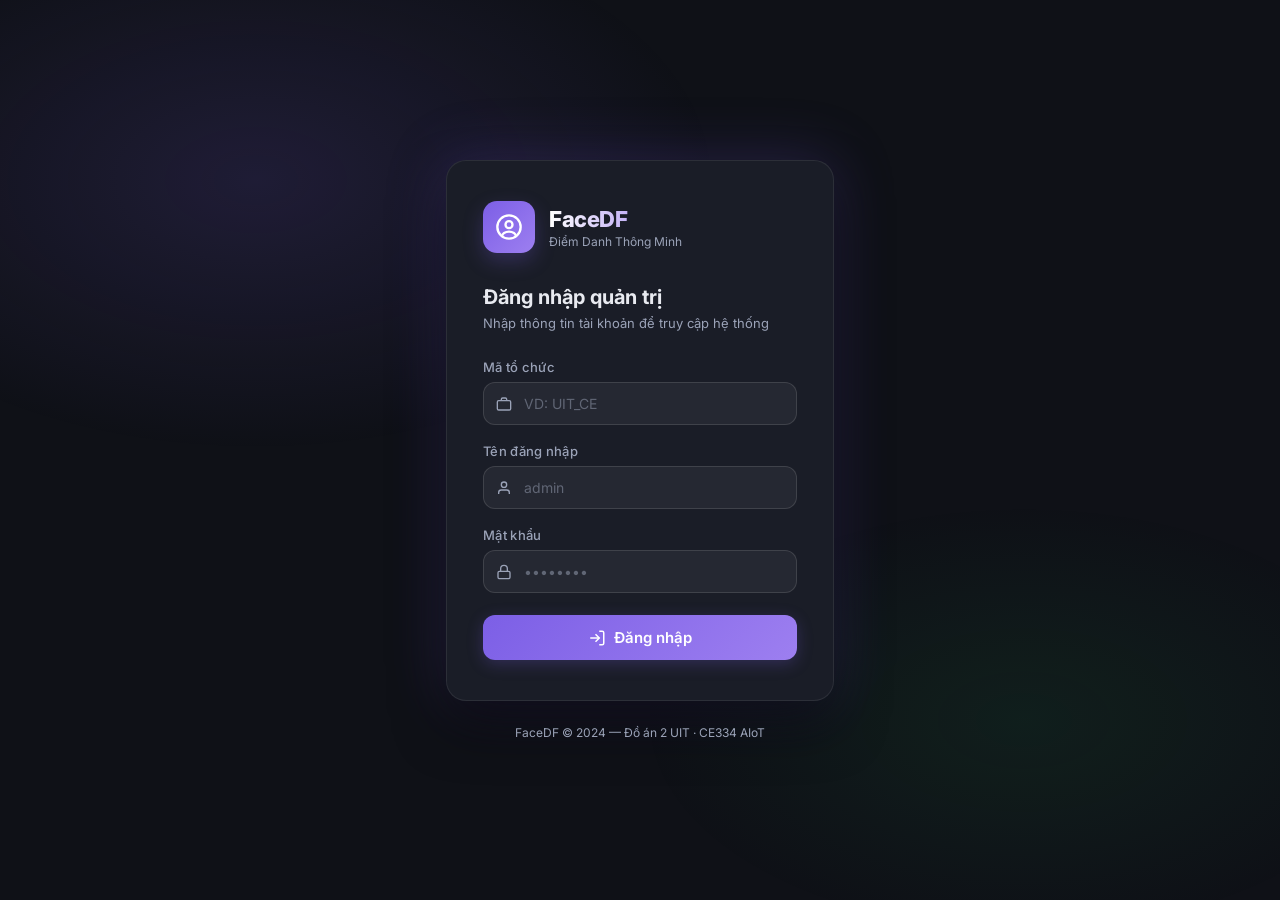
<file: Admin-website-main/frontend/index.html>
<!DOCTYPE html>
<html lang="vi">

<head>
  <meta charset="UTF-8" />
  <meta name="viewport" content="width=device-width, initial-scale=1.0" />
  <meta name="description"
    content="Hệ thống điểm danh khuôn mặt thông minh - Quản lý sinh viên và theo dõi điểm danh." />
  <title>FaceDF — Hệ Thống Điểm Danh</title>
  <link rel="preconnect" href="https://fonts.googleapis.com" />
  <link rel="preconnect" href="https://fonts.gstatic.com" crossorigin />
  <link href="https://fonts.googleapis.com/css2?family=Inter:wght@300;400;500;600;700;800&display=swap"
    rel="stylesheet" />
  <link rel="stylesheet" href="style.css" />
</head>

<body>

  <!-- ═══════════════ SIDEBAR ═══════════════ -->
  <aside class="sidebar" id="sidebar">
    <div class="sidebar-brand">
      <div class="brand-icon">
        <svg viewBox="0 0 24 24" fill="none" stroke="currentColor" stroke-width="2">
          <path d="M12 2C6.48 2 2 6.48 2 12s4.48 10 10 10 10-4.48 10-10S17.52 2 12 2z" />
          <circle cx="12" cy="10" r="3" />
          <path d="M6 20c0-2.2 2.7-4 6-4s6 1.8 6 4" />
        </svg>
      </div>
      <div class="brand-text">
        <span class="brand-name">FaceDF</span>
        <span class="brand-sub">Điểm Danh Thông Minh</span>
      </div>
      <button class="sidebar-collapse-btn" id="sidebarCollapseBtn" title="Thu gọn/Mở rộng Sidebar">
        <svg viewBox="0 0 24 24" fill="none" stroke="currentColor" stroke-width="2">
          <polyline points="15 18 9 12 15 6"></polyline>
        </svg>
      </button>
    </div>

    <nav class="sidebar-nav">
      <a href="#" class="nav-item active" data-tab="dashboard" id="nav-dashboard">
        <svg viewBox="0 0 24 24" fill="none" stroke="currentColor" stroke-width="2">
          <rect x="3" y="3" width="7" height="7" rx="1" />
          <rect x="14" y="3" width="7" height="7" rx="1" />
          <rect x="3" y="14" width="7" height="7" rx="1" />
          <rect x="14" y="14" width="7" height="7" rx="1" />
        </svg>
        <span>Dashboard</span>
      </a>
      <a href="#" class="nav-item" data-tab="students" id="nav-students">
        <svg viewBox="0 0 24 24" fill="none" stroke="currentColor" stroke-width="2">
          <path d="M17 21v-2a4 4 0 0 0-4-4H5a4 4 0 0 0-4 4v2" />
          <circle cx="9" cy="7" r="4" />
          <path d="M23 21v-2a4 4 0 0 0-3-3.87" />
          <path d="M16 3.13a4 4 0 0 1 0 7.75" />
        </svg>
        <span>Sinh viên</span>
      </a>
      <a href="#" class="nav-item" data-tab="attendance" id="nav-attendance">
        <svg viewBox="0 0 24 24" fill="none" stroke="currentColor" stroke-width="2">
          <path d="M9 11l3 3L22 4" />
          <path d="M21 12v7a2 2 0 0 1-2 2H5a2 2 0 0 1-2-2V5a2 2 0 0 1 2-2h11" />
        </svg>
        <span>Điểm danh</span>
      </a>
      <!-- Tab Báo cáo mới -->
      <a href="#" class="nav-item" data-tab="report" id="nav-report">
        <svg viewBox="0 0 24 24" fill="none" stroke="currentColor" stroke-width="2">
          <line x1="18" y1="20" x2="18" y2="10" />
          <line x1="12" y1="20" x2="12" y2="4" />
          <line x1="6" y1="20" x2="6" y2="14" />
          <rect x="2" y="2" width="20" height="20" rx="2" opacity="0.3" />
        </svg>
        <span>Báo cáo</span>
      </a>
    </nav>

    <div class="sidebar-footer">
      <div class="connection-status" id="connectionStatus">
        <span class="status-dot"></span>
        <span class="status-text">Đang kết nối...</span>
      </div>
    </div>
  </aside>

  <!-- ═══════════════ MAIN CONTENT ═══════════════ -->
  <main class="main-content">

    <!-- Top Header -->
    <header class="top-header">
      <div class="header-left">
        <button class="menu-toggle" id="menuToggle" aria-label="Toggle menu">
          <svg viewBox="0 0 24 24" fill="none" stroke="currentColor" stroke-width="2">
            <line x1="3" y1="6" x2="21" y2="6" />
            <line x1="3" y1="12" x2="21" y2="12" />
            <line x1="3" y1="18" x2="21" y2="18" />
          </svg>
        </button>
        <div class="page-title" id="pageTitle">Dashboard</div>
      </div>
      <div class="header-right">
        <div class="live-clock" id="liveClock"></div>

        <!-- Tên tổ chức từ localStorage -->
        <div class="tenant-badge" id="tenantBadge" style="
          font-size:12px; color:var(--text2); font-weight:500;
          padding:4px 10px; border:1px solid var(--border);
          border-radius:20px; white-space:nowrap; max-width:140px;
          overflow:hidden; text-overflow:ellipsis;">
        </div>

        <button class="theme-toggle" id="themeToggleBtn" title="Giao diện Sáng/Tối">
          <svg viewBox="0 0 24 24" fill="none" stroke="currentColor" stroke-width="2" id="themeIcon">
            <circle cx="12" cy="12" r="5"></circle>
            <line x1="12" y1="1" x2="12" y2="3"></line>
            <line x1="12" y1="21" x2="12" y2="23"></line>
            <line x1="4.22" y1="4.22" x2="5.64" y2="5.64"></line>
            <line x1="18.36" y1="18.36" x2="19.78" y2="19.78"></line>
            <line x1="1" y1="12" x2="3" y2="12"></line>
            <line x1="21" y1="12" x2="23" y2="12"></line>
            <line x1="4.22" y1="19.78" x2="5.64" y2="18.36"></line>
            <line x1="18.36" y1="5.64" x2="19.78" y2="4.22"></line>
          </svg>
        </button>
        <button class="refresh-btn" id="refreshBtn" title="Làm mới dữ liệu">
          <svg viewBox="0 0 24 24" fill="none" stroke="currentColor" stroke-width="2">
            <path d="M23 4v6h-6" />
            <path d="M20.49 15a9 9 0 1 1-2.12-9.36L23 10" />
          </svg>
        </button>

        <!-- Nút đăng xuất -->
        <button class="btn btn-outline btn-sm" id="logoutBtn" title="Đăng xuất" style="
          display:flex; align-items:center; gap:6px; padding:6px 12px;
          font-size:13px; color:var(--red,#ef4444);
          border-color:rgba(239,68,68,0.3);">
          <svg viewBox="0 0 24 24" fill="none" stroke="currentColor" stroke-width="2" width="15" height="15">
            <path d="M9 21H5a2 2 0 0 1-2-2V5a2 2 0 0 1 2-2h4" />
            <polyline points="16 17 21 12 16 7" />
            <line x1="21" y1="12" x2="9" y2="12" />
          </svg>
          Đăng xuất
        </button>
      </div>
    </header>

    <!-- ────── TAB: DASHBOARD ────── -->
    <section class="tab-content active" id="tab-dashboard">

      <div class="stats-grid">
        <div class="stat-card" id="stat-total">
          <div class="stat-icon purple">
            <svg viewBox="0 0 24 24" fill="none" stroke="currentColor" stroke-width="2">
              <path d="M17 21v-2a4 4 0 0 0-4-4H5a4 4 0 0 0-4 4v2" />
              <circle cx="9" cy="7" r="4" />
              <path d="M23 21v-2a4 4 0 0 0-3-3.87" />
              <path d="M16 3.13a4 4 0 0 1 0 7.75" />
            </svg>
          </div>
          <div class="stat-info">
            <div class="stat-value skeleton" id="stat-total-val">—</div>
            <div class="stat-label">Tổng sinh viên</div>
          </div>
        </div>

        <div class="stat-card" id="stat-present">
          <div class="stat-icon green">
            <svg viewBox="0 0 24 24" fill="none" stroke="currentColor" stroke-width="2">
              <path d="M22 11.08V12a10 10 0 1 1-5.93-9.14" />
              <polyline points="22 4 12 14.01 9 11.01" />
            </svg>
          </div>
          <div class="stat-info">
            <div class="stat-value skeleton" id="stat-present-val">—</div>
            <div class="stat-label">Có mặt hôm nay</div>
          </div>
        </div>

        <div class="stat-card" id="stat-absent">
          <div class="stat-icon red">
            <svg viewBox="0 0 24 24" fill="none" stroke="currentColor" stroke-width="2">
              <circle cx="12" cy="12" r="10" />
              <line x1="15" y1="9" x2="9" y2="15" />
              <line x1="9" y1="9" x2="15" y2="15" />
            </svg>
          </div>
          <div class="stat-info">
            <div class="stat-value skeleton" id="stat-absent-val">—</div>
            <div class="stat-label">Vắng mặt</div>
          </div>
        </div>

        <div class="stat-card" id="stat-rate">
          <div class="stat-icon blue">
            <svg viewBox="0 0 24 24" fill="none" stroke="currentColor" stroke-width="2">
              <line x1="18" y1="20" x2="18" y2="10" />
              <line x1="12" y1="20" x2="12" y2="4" />
              <line x1="6" y1="20" x2="6" y2="14" />
            </svg>
          </div>
          <div class="stat-info">
            <div class="stat-value skeleton" id="stat-rate-val">—</div>
            <div class="stat-label">Tỷ lệ điểm danh</div>
          </div>
        </div>
      </div>

      <!-- Progress bar -->
      <div class="card progress-card">
        <div class="card-header">
          <h3>Tỷ lệ có mặt hôm nay</h3>
          <span class="card-badge" id="dash-date"></span>
        </div>
        <div class="progress-track">
          <div class="progress-bar" id="attendanceBar" style="width:0%"></div>
        </div>
        <div class="progress-labels">
          <span id="progressLabel">0 / 0 sinh viên</span>
          <span id="progressPct">0%</span>
        </div>
      </div>

      <!-- Recent attendance -->
      <div class="card">
        <div class="card-header">
          <h3>Điểm danh gần nhất</h3>
          <span class="auto-refresh-badge">
            <span class="pulse-dot"></span> Tự động cập nhật
          </span>
        </div>
        <div class="table-wrap">
          <table class="data-table" id="recent-table">
            <thead>
              <tr>
                <th>#</th>
                <th>Họ tên</th>
                <th>MSSV</th>
                <th>Thời gian</th>
                <th>Thiết bị</th>
                <th>Độ tin cậy</th>
              </tr>
            </thead>
            <tbody id="recent-tbody">
              <tr>
                <td colspan="6" class="empty-row">Đang tải dữ liệu...</td>
              </tr>
            </tbody>
          </table>
        </div>
      </div>
    </section>

    <!-- ────── TAB: SINH VIÊN ────── -->
    <section class="tab-content" id="tab-students">

      <!-- Form đăng ký -->
      <div class="card enroll-card" id="enrollCard">
        <div class="card-header">
          <h3>Đăng ký sinh viên mới</h3>
          <button class="collapse-btn" id="toggleEnroll" aria-label="Thu gọn">
            <svg viewBox="0 0 24 24" fill="none" stroke="currentColor" stroke-width="2" width="16" height="16">
              <polyline points="18 15 12 9 6 15" />
            </svg>
          </button>
        </div>

        <div class="enroll-body" id="enrollBody">
          <form id="enrollForm" class="enroll-form" novalidate>
            <div class="form-row">
              <div class="form-group">
                <label for="inputFullName">Họ và tên <span class="required">*</span></label>
                <input type="text" id="inputFullName" name="full_name" placeholder="VD: Nguyễn Văn An" required />
              </div>
              <div class="form-group">
                <label for="inputStudentId">Mã số sinh viên <span class="required">*</span></label>
                <input type="text" id="inputStudentId" name="student_id" placeholder="VD: SV2024001" required />
              </div>
            </div>

            <div class="form-group">
              <label>Phương thức lấy ảnh <span class="required">*</span></label>
              <div class="enroll-tabs">
                <button type="button" class="tab-btn active" data-mode="upload" id="btnModeUpload">
                  <svg viewBox="0 0 24 24" fill="none" stroke="currentColor" stroke-width="2" width="16" height="16">
                    <path d="M21 15v4a2 2 0 0 1-2 2H5a2 2 0 0 1-2-2v-4" />
                    <polyline points="17 8 12 3 7 8" />
                    <line x1="12" y1="3" x2="12" y2="15" />
                  </svg>
                  Tải ảnh lên
                </button>
                <button type="button" class="tab-btn" data-mode="camera" id="btnModeCamera">
                  <svg viewBox="0 0 24 24" fill="none" stroke="currentColor" stroke-width="2" width="16" height="16">
                    <path d="M23 19a2 2 0 0 1-2 2H3a2 2 0 0 1-2-2V8a2 2 0 0 1 2-2h4l2-3h6l2 3h4a2 2 0 0 1 2 2z" />
                    <circle cx="12" cy="13" r="4" />
                  </svg>
                  Chụp từ Camera Pi
                </button>
              </div>
            </div>

            <!-- UI cho Mode: Upload -->
            <div id="sectionUpload" class="enroll-section active">
              <label>Ảnh khuôn mặt <span class="hint">(chọn 3-5 ảnh rõ nét)</span></label>
              <div class="upload-zone" id="uploadZone">
                <input type="file" id="inputImages" name="images" accept="image/*" multiple class="file-input" />
                <div class="upload-placeholder" id="uploadPlaceholder">
                  <svg viewBox="0 0 24 24" fill="none" stroke="currentColor" stroke-width="1.5" width="40" height="40">
                    <path d="M21 15v4a2 2 0 0 1-2 2H5a2 2 0 0 1-2-2v-4" />
                    <polyline points="17 8 12 3 7 8" />
                    <line x1="12" y1="3" x2="12" y2="15" />
                  </svg>
                  <p>Kéo thả ảnh vào đây hoặc <strong>chọn file</strong></p>
                  <p class="hint">Tối thiểu 3, tối đa 5 ảnh • JPG, PNG, WEBP</p>
                </div>
                <div class="image-previews" id="imagePreviews"></div>
              </div>
            </div>

            <div id="sectionCamera" class="enroll-section">
              <div class="form-group pi-ip-group">
                <label for="inputPiIp">Địa chỉ IP Raspberry Pi <span class="required">*</span></label>
                <div class="input-with-action">
                  <input type="text" id="inputPiIp" placeholder="VD: 192.168.1.10" />
                  <button type="button" class="btn btn-sm btn-outline" id="btnApplyIp">Kết nối</button>
                </div>
                <p class="hint">Nhập IP của Pi để xem luồng camera (mặc định port 8080).</p>
              </div>

              <div class="camera-container">
                <div class="camera-view">
                  <img id="piStream" src="" alt="Vui lòng cấu hình IP Pi"
                    onerror="this.src='data:image/svg+xml,<svg xmlns=\'http://www.w3.org/2000/svg\' width=\'100\' height=\'100\'><rect width=\'100\' height=\'100\' fill=\'%23333\'/><text x=\'50%2\' y=\'50%2\' dominant-baseline=\'middle\' text-anchor=\'middle\' fill=\'white\'>Chưa có tín hiệu</text></svg>'" />
                  <div class="camera-overlay">
                    <div class="face-guide"></div>
                  </div>
                  <button type="button" class="btn-capture" id="btnCapture" title="Chụp ảnh">
                    <div class="shutter-icon"></div>
                  </button>
                  <button type="button" class="btn-reload-stream" id="btnReloadStream" title="Tải lại luồng">
                    <svg viewBox="0 0 24 24" fill="none" stroke="currentColor" stroke-width="2" width="16" height="16">
                      <path d="M23 4v6h-6" />
                      <path d="M20.49 15a9 9 0 1 1-2.12-9.36L23 10" />
                    </svg>
                  </button>
                </div>
                <div class="camera-status">
                  <span id="captureCountLabel">Đã chụp: 0/5</span>
                  <div class="capture-progress">
                    <div class="progress-fill" id="captureProgressFill" style="width: 0%"></div>
                  </div>
                </div>
                <div class="captured-list" id="capturedList">
                  <!-- Các ảnh đã chụp sẽ hiện ở đây -->
                </div>
              </div>
            </div>

            <div class="form-actions">
              <button type="button" class="btn btn-ghost" id="resetEnrollBtn">Xóa trắng</button>
              <button type="submit" class="btn btn-primary" id="enrollSubmitBtn">
                <svg viewBox="0 0 24 24" fill="none" stroke="currentColor" stroke-width="2" width="16" height="16">
                  <path d="M16 21v-2a4 4 0 0 0-4-4H6a4 4 0 0 0-4 4v2" />
                  <circle cx="9" cy="7" r="4" />
                  <line x1="19" y1="8" x2="19" y2="14" />
                  <line x1="22" y1="11" x2="16" y2="11" />
                </svg>
                Đăng ký sinh viên
              </button>
            </div>
          </form>
        </div>
      </div>

      <!-- Danh sách sinh viên -->
      <div class="card">
        <div class="card-header">
          <h3>Danh sách sinh viên <span class="badge" id="studentCount">0</span></h3>
          <div class="search-wrap">
            <svg viewBox="0 0 24 24" fill="none" stroke="currentColor" stroke-width="2" width="16" height="16">
              <circle cx="11" cy="11" r="8" />
              <line x1="21" y1="21" x2="16.65" y2="16.65" />
            </svg>
            <input type="search" id="studentSearch" placeholder="Tìm kiếm tên, MSSV..." />
          </div>
        </div>
        <div class="table-wrap">
          <table class="data-table" id="students-table">
            <thead>
              <tr>
                <th>#</th>
                <th>MSSV</th>
                <th>Họ và tên</th>
                <th>Ngày đăng ký</th>
                <th>Thao tác</th>
              </tr>
            </thead>
            <tbody id="students-tbody">
              <tr>
                <td colspan="5" class="empty-row">Đang tải...</td>
              </tr>
            </tbody>
          </table>
        </div>
      </div>
    </section>

    <!-- ────── TAB: ĐIỂM DANH ────── -->
    <section class="tab-content" id="tab-attendance">

      <div class="card">
        <div class="card-header filter-header">
          <h3>Danh sách điểm danh</h3>
          <div class="filter-controls">
            <div class="date-picker-wrap">
              <svg viewBox="0 0 24 24" fill="none" stroke="currentColor" stroke-width="2" width="16" height="16">
                <rect x="3" y="4" width="18" height="18" rx="2" ry="2" />
                <line x1="16" y1="2" x2="16" y2="6" />
                <line x1="8" y1="2" x2="8" y2="6" />
                <line x1="3" y1="10" x2="21" y2="10" />
              </svg>
              <input type="date" id="attendanceDate" />
            </div>
            <button class="btn btn-outline btn-sm" id="todayBtn">Hôm nay</button>
            <button class="btn btn-outline btn-sm" id="exportCsvBtn">
              <svg viewBox="0 0 24 24" fill="none" stroke="currentColor" stroke-width="2" width="14" height="14">
                <path d="M21 15v4a2 2 0 0 1-2 2H5a2 2 0 0 1-2-2v-4" />
                <polyline points="7 10 12 15 17 10" />
                <line x1="12" y1="15" x2="12" y2="3" />
              </svg>
              Xuất CSV
            </button>
            <!-- Nút Xuất Excel mới -->
            <button class="btn btn-outline btn-sm" id="exportExcelBtn" style="color:var(--green,#22c55e);border-color:rgba(34,197,94,0.35)">
              <svg viewBox="0 0 24 24" fill="none" stroke="currentColor" stroke-width="2" width="14" height="14">
                <path d="M14 2H6a2 2 0 0 0-2 2v16a2 2 0 0 0 2 2h12a2 2 0 0 0 2-2V8z" />
                <polyline points="14 2 14 8 20 8" />
                <line x1="8" y1="13" x2="16" y2="13" />
                <line x1="8" y1="17" x2="16" y2="17" />
              </svg>
              Xuất Excel
            </button>
          </div>
        </div>

        <div class="attendance-summary" id="attendanceSummary"></div>

        <div class="table-wrap">
          <table class="data-table" id="attendance-table">
            <thead>
              <tr>
                <th>#</th>
                <th>MSSV</th>
                <th>Họ và tên</th>
                <th>Thời gian điểm danh</th>
                <th>Loại</th>
                <th>Thiết bị</th>
                <th>Độ tin cậy</th>
                <th>Trạng thái</th>
              </tr>
            </thead>
            <tbody id="attendance-tbody">
              <tr>
                <td colspan="8" class="empty-row">Chọn ngày để xem điểm danh</td>
              </tr>
            </tbody>
          </table>
        </div>
      </div>
    </section>

    <!-- ────── TAB: BÁO CÁO (mới) ────── -->
    <section class="tab-content" id="tab-report">

      <!-- Cấu hình Ca làm việc (Ra / Vào) -->
      <div class="card" style="margin-bottom:16px">
        <div class="card-header">
          <h3>⏱️ Cấu hình Ca làm việc (Giờ Vào / Ra)</h3>
          <span class="card-badge" id="shiftTenantBadge">Đang tải ca...</span>
        </div>
        <div class="card-body" style="padding:16px 20px;">
          <form id="shiftConfigForm" style="display:flex; flex-wrap:wrap; gap:20px; align-items:flex-end;">
            <div class="form-group" style="margin:0; min-width:160px;">
              <label for="shiftStartInput" style="display:block; margin-bottom:6px; font-weight:600; font-size:13px;">Giờ bắt đầu ca (Vào) <span class="required">*</span></label>
              <input type="time" id="shiftStartInput" required style="padding:8px 12px; border-radius:8px; border:1px solid var(--border); background:var(--input-bg, #1a1d27); color:var(--text); font-size:14px; width:100%;" />
            </div>
            <div class="form-group" style="margin:0; min-width:160px;">
              <label for="shiftEndInput" style="display:block; margin-bottom:6px; font-weight:600; font-size:13px;">Giờ kết thúc ca (Ra) <span class="required">*</span></label>
              <input type="time" id="shiftEndInput" required style="padding:8px 12px; border-radius:8px; border:1px solid var(--border); background:var(--input-bg, #1a1d27); color:var(--text); font-size:14px; width:100%;" />
            </div>
            <button type="submit" class="btn btn-primary" id="saveShiftBtn" style="height:38px;">
              <svg viewBox="0 0 24 24" fill="none" stroke="currentColor" stroke-width="2" width="16" height="16">
                <path d="M19 21H5a2 2 0 0 1-2-2V5a2 2 0 0 1 2-2h11l5 5v11a2 2 0 0 1-2 2z"></path>
                <polyline points="17 21 17 13 7 13 7 21"></polyline>
                <polyline points="7 3 7 8 15 8"></polyline>
              </svg>
              Lưu cấu hình ca
            </button>
            <span id="shiftStatusMsg" style="font-size:13px; color:var(--text2); align-self:center;"></span>
          </form>
        </div>
      </div>

      <!-- Bộ lọc ngày báo cáo -->
      <div class="card" style="margin-bottom:16px">
        <div class="card-header filter-header">
          <h3>Báo cáo điểm danh</h3>
          <div class="filter-controls">
            <div class="date-picker-wrap">
              <svg viewBox="0 0 24 24" fill="none" stroke="currentColor" stroke-width="2" width="16" height="16">
                <rect x="3" y="4" width="18" height="18" rx="2" ry="2" />
                <line x1="16" y1="2" x2="16" y2="6" />
                <line x1="8" y1="2" x2="8" y2="6" />
                <line x1="3" y1="10" x2="21" y2="10" />
              </svg>
              <input type="date" id="reportDate" />
            </div>
            <button class="btn btn-outline btn-sm" id="reportTodayBtn">Hôm nay</button>
            <button class="btn btn-primary btn-sm" id="loadReportBtn">
              <svg viewBox="0 0 24 24" fill="none" stroke="currentColor" stroke-width="2" width="14" height="14">
                <circle cx="11" cy="11" r="8"/>
                <line x1="21" y1="21" x2="16.65" y2="16.65"/>
              </svg>
              Xem báo cáo
            </button>
          </div>
        </div>
      </div>

      <!-- Summary cards báo cáo -->
      <div class="stats-grid" id="reportSummaryGrid" style="margin-bottom:16px">
        <div class="stat-card">
          <div class="stat-icon blue">
            <svg viewBox="0 0 24 24" fill="none" stroke="currentColor" stroke-width="2">
              <path d="M17 21v-2a4 4 0 0 0-4-4H5a4 4 0 0 0-4 4v2"/><circle cx="9" cy="7" r="4"/>
            </svg>
          </div>
          <div class="stat-info">
            <div class="stat-value" id="rpt-total-checkin">—</div>
            <div class="stat-label">Tổng vào</div>
          </div>
        </div>
        <div class="stat-card">
          <div class="stat-icon green">
            <svg viewBox="0 0 24 24" fill="none" stroke="currentColor" stroke-width="2">
              <path d="M22 11.08V12a10 10 0 1 1-5.93-9.14"/><polyline points="22 4 12 14.01 9 11.01"/>
            </svg>
          </div>
          <div class="stat-info">
            <div class="stat-value" id="rpt-on-time">—</div>
            <div class="stat-label">Đúng giờ</div>
          </div>
        </div>
        <div class="stat-card">
          <div class="stat-icon orange" style="background:rgba(234,88,12,0.15)">
            <svg viewBox="0 0 24 24" fill="none" stroke="#f97316" stroke-width="2">
              <circle cx="12" cy="12" r="10"/><polyline points="12 6 12 12 16 14"/>
            </svg>
          </div>
          <div class="stat-info">
            <div class="stat-value" id="rpt-late">—</div>
            <div class="stat-label">Đi muộn</div>
          </div>
        </div>
        <div class="stat-card">
          <div class="stat-icon red">
            <svg viewBox="0 0 24 24" fill="none" stroke="currentColor" stroke-width="2">
              <path d="M9 21H5a2 2 0 0 1-2-2V5a2 2 0 0 1 2-2h4"/>
              <polyline points="16 17 21 12 16 7"/><line x1="21" y1="12" x2="9" y2="12"/>
            </svg>
          </div>
          <div class="stat-info">
            <div class="stat-value" id="rpt-early-leave">—</div>
            <div class="stat-label">Về sớm</div>
          </div>
        </div>
      </div>

      <!-- Bảng chi tiết báo cáo -->
      <div class="card">
        <div class="card-header">
          <h3>Chi tiết check-in / check-out</h3>
          <span class="card-badge" id="reportDateBadge"></span>
        </div>
        <div class="table-wrap">
          <table class="data-table" id="report-table">
            <thead>
              <tr>
                <th>#</th>
                <th>MSSV</th>
                <th>Họ và tên</th>
                <th>Loại</th>
                <th>Thời gian</th>
                <th>Trạng thái</th>
                <th>Thiết bị</th>
              </tr>
            </thead>
            <tbody id="report-tbody">
              <tr>
                <td colspan="7" class="empty-row">Chọn ngày và nhấn "Xem báo cáo"</td>
              </tr>
            </tbody>
          </table>
        </div>
      </div>
    </section>

  </main>

  <!-- ═══════════════ MODAL XÓA ═══════════════ -->
  <div class="modal-overlay" id="deleteModal" role="dialog" aria-modal="true" aria-labelledby="deleteModalTitle">
    <div class="modal">
      <div class="modal-icon danger">
        <svg viewBox="0 0 24 24" fill="none" stroke="currentColor" stroke-width="2" width="32" height="32">
          <polyline points="3 6 5 6 21 6" />
          <path d="M19 6l-1 14a2 2 0 0 1-2 2H8a2 2 0 0 1-2-2L5 6" />
          <path d="M10 11v6" />
          <path d="M14 11v6" />
          <path d="M9 6V4a1 1 0 0 1 1-1h4a1 1 0 0 1 1 1v2" />
        </svg>
      </div>
      <h3 id="deleteModalTitle">Xác nhận xóa sinh viên</h3>
      <p id="deleteModalMsg">Bạn có chắc muốn xóa sinh viên này? Toàn bộ dữ liệu điểm danh sẽ bị xóa vĩnh viễn.</p>
      <div class="modal-actions">
        <button class="btn btn-ghost" id="cancelDeleteBtn">Hủy bỏ</button>
        <button class="btn btn-danger" id="confirmDeleteBtn">Xóa ngay</button>
      </div>
    </div>
  </div>

  <!-- ═══════════════ TOAST ═══════════════ -->
  <div class="toast-container" id="toastContainer" aria-live="polite"></div>

  <!-- ═══════════════ LOADING OVERLAY ═══════════════ -->
  <div class="loading-overlay" id="loadingOverlay">
    <div class="loading-spinner"></div>
  </div>

  <script src="app.js"></script>
</body>

</html>
</file>
<file: Admin-website-main/frontend/style.css>
/* ═══════════════════════════════════════════════════════════════
   FaceDF — Attendance System Stylesheet
   Dark theme + glassmorphism + gradient purple/blue
═══════════════════════════════════════════════════════════════ */

/* ─── Design Tokens ─────────────────────────────────────────── */
:root {
  --bg-deep:       #0b0c1a;
  --bg-card:       rgba(255,255,255,0.04);
  --bg-card-hover: rgba(255,255,255,0.07);
  --bg-sidebar:    rgba(15,16,35,0.95);
  --border:        rgba(255,255,255,0.08);
  --border-active: rgba(139,92,246,0.5);

  --purple:   #8b5cf6;
  --purple-l: #a78bfa;
  --blue:     #38bdf8;
  --green:    #34d399;
  --red:      #f87171;
  --yellow:   #fbbf24;

  --grad-main:   linear-gradient(135deg, #6d28d9 0%, #1d4ed8 100%);
  --grad-purple: linear-gradient(135deg, #7c3aed, #5b21b6);
  --grad-green:  linear-gradient(135deg, #059669, #065f46);
  --grad-red:    linear-gradient(135deg, #dc2626, #991b1b);
  --grad-blue:   linear-gradient(135deg, #0284c7, #075985);

  --text-primary:   #f1f5f9;
  --text-secondary: #94a3b8;
  --text-muted:     #475569;

  --radius-sm: 8px;
  --radius-md: 12px;
  --radius-lg: 16px;
  --radius-xl: 24px;

  --shadow-card: 0 4px 24px rgba(0,0,0,0.3);
  --shadow-glow: 0 0 24px rgba(139,92,246,0.2);

  --sidebar-w: 260px;
  --header-h:  64px;
  --transition: 0.25s cubic-bezier(0.4,0,0.2,1);
}

:root[data-theme="light"] {
  --bg-deep:       #f8fafc;
  --bg-card:       #ffffff;
  --bg-card-hover: #f1f5f9;
  --bg-sidebar:    rgba(255,255,255,0.95);
  --border:        #e2e8f0;
  --border-active: #8b5cf6;

  --purple:   #8b5cf6;
  --purple-l: #7c3aed;
  --blue:     #0284c7;
  --green:    #059669;
  --red:      #dc2626;
  --yellow:   #d97706;

  --text-primary:   #0f172a;
  --text-secondary: #475569;
  --text-muted:     #94a3b8;

  --shadow-card: 0 4px 12px rgba(0,0,0,0.05);
  --shadow-glow: 0 0 24px rgba(139,92,246,0.4);
}

/* ─── Reset ─────────────────────────────────────────────────── */
*, *::before, *::after { box-sizing: border-box; margin: 0; padding: 0; }
html { scroll-behavior: smooth; }

body {
  font-family: 'Inter', -apple-system, BlinkMacSystemFont, sans-serif;
  background: var(--bg-deep);
  color: var(--text-primary);
  min-height: 100vh;
  display: flex;
  overflow-x: hidden;
  background-image:
    radial-gradient(ellipse 80% 50% at 50% -20%, rgba(120,40,220,0.15), transparent),
    radial-gradient(ellipse 60% 40% at 80% 80%, rgba(56,189,248,0.08), transparent);
}

/* ─── Sidebar ────────────────────────────────────────────────── */
.sidebar {
  width: var(--sidebar-w);
  min-height: 100vh;
  background: var(--bg-sidebar);
  backdrop-filter: blur(20px);
  border-right: 1px solid var(--border);
  display: flex;
  flex-direction: column;
  position: fixed;
  top: 0; left: 0;
  z-index: 100;
  transition: transform var(--transition);
}

.sidebar-brand {
  display: flex;
  align-items: center;
  gap: 12px;
  padding: 24px 20px;
  border-bottom: 1px solid var(--border);
}

.brand-icon {
  width: 42px; height: 42px;
  background: var(--grad-main);
  border-radius: var(--radius-md);
  display: flex; align-items: center; justify-content: center;
  flex-shrink: 0;
  box-shadow: var(--shadow-glow);
}
.brand-icon svg { width: 22px; height: 22px; color: #fff; }

.brand-name {
  display: block;
  font-size: 18px;
  font-weight: 800;
  background: var(--grad-main);
  -webkit-background-clip: text;
  -webkit-text-fill-color: transparent;
  background-clip: text;
  letter-spacing: -0.5px;
}
.brand-sub {
  display: block;
  font-size: 11px;
  color: var(--text-muted);
  margin-top: 1px;
}

.sidebar-collapse-btn {
  background: none;
  border: none;
  color: var(--text-secondary);
  cursor: pointer;
  padding: 6px;
  border-radius: var(--radius-sm);
  display: flex;
  align-items: center;
  justify-content: center;
  transition: all var(--transition);
  margin-left: auto;
}
.sidebar-collapse-btn:hover { background: var(--bg-card-hover); color: var(--text-primary); }
.sidebar-collapse-btn svg { width: 18px; height: 18px; }

/* Collapsed state */
.sidebar.collapsed { width: 80px; }
.sidebar.collapsed .brand-text, 
.sidebar.collapsed .nav-item span,
.sidebar.collapsed .connection-status .status-text { display: none; }
.sidebar.collapsed .sidebar-brand { padding: 24px 10px; flex-direction: column; justify-content: center; }
.sidebar.collapsed .sidebar-collapse-btn { margin-left: 0; margin-top: 12px; }
.sidebar.collapsed .sidebar-collapse-btn svg { transform: rotate(180deg); }
.sidebar.collapsed .nav-item { justify-content: center; padding: 11px 0; }
.sidebar.collapsed .connection-status { justify-content: center; }

.sidebar-nav {
  flex: 1;
  padding: 16px 12px;
  display: flex;
  flex-direction: column;
  gap: 4px;
}

.nav-item {
  display: flex;
  align-items: center;
  gap: 12px;
  padding: 11px 14px;
  border-radius: var(--radius-md);
  color: var(--text-secondary);
  text-decoration: none;
  font-size: 14px;
  font-weight: 500;
  transition: all var(--transition);
  position: relative;
}
.nav-item svg { width: 18px; height: 18px; flex-shrink: 0; }

.nav-item:hover {
  background: var(--bg-card-hover);
  color: var(--text-primary);
}
.nav-item.active {
  background: rgba(139,92,246,0.12);
  color: var(--purple-l);
  border: 1px solid rgba(139,92,246,0.2);
}
.nav-item.active::before {
  content: '';
  position: absolute;
  left: 0; top: 50%;
  transform: translateY(-50%);
  width: 3px; height: 60%;
  background: var(--purple);
  border-radius: 0 4px 4px 0;
}

.sidebar-footer {
  padding: 16px 20px;
  border-top: 1px solid var(--border);
}

.connection-status {
  display: flex;
  align-items: center;
  gap: 8px;
  font-size: 12px;
  color: var(--text-muted);
}
.status-dot {
  width: 8px; height: 8px;
  border-radius: 50%;
  background: var(--text-muted);
  flex-shrink: 0;
  transition: background var(--transition);
}
.status-dot.online { background: var(--green); box-shadow: 0 0 8px var(--green); }
.status-dot.offline { background: var(--red); }

/* ─── Main Content ───────────────────────────────────────────── */
.main-content {
  flex: 1;
  margin-left: var(--sidebar-w);
  display: flex;
  flex-direction: column;
  min-height: 100vh;
  transition: margin-left var(--transition);
}

.sidebar.collapsed ~ .main-content {
  margin-left: 80px;
}

/* ─── Top Header ─────────────────────────────────────────────── */
.top-header {
  height: var(--header-h);
  display: flex;
  align-items: center;
  justify-content: space-between;
  padding: 0 28px;
  background: var(--bg-sidebar);
  backdrop-filter: blur(12px);
  border-bottom: 1px solid var(--border);
  position: sticky;
  top: 0;
  z-index: 50;
}

.header-left { display: flex; align-items: center; gap: 16px; }

.menu-toggle {
  display: none;
  background: none;
  border: none;
  color: var(--text-secondary);
  cursor: pointer;
  padding: 6px;
  border-radius: var(--radius-sm);
  transition: color var(--transition);
}
.menu-toggle:hover { color: var(--text-primary); }
.menu-toggle svg { width: 20px; height: 20px; display: block; }

.page-title {
  font-size: 18px;
  font-weight: 700;
  color: var(--text-primary);
}

.header-right { display: flex; align-items: center; gap: 16px; }

.live-clock {
  font-size: 13px;
  color: var(--text-primary);
  font-variant-numeric: tabular-nums;
  font-weight: 600;
}

.theme-toggle {
  width: 36px; height: 36px;
  background: var(--bg-card);
  border: 1px solid var(--border);
  border-radius: var(--radius-md);
  color: var(--text-secondary);
  cursor: pointer;
  display: flex; align-items: center; justify-content: center;
  transition: all var(--transition);
}
.theme-toggle:hover { background: var(--bg-card-hover); color: var(--yellow); border-color: var(--border-active); }
.theme-toggle svg { width: 16px; height: 16px; }

.refresh-btn {
  width: 36px; height: 36px;
  background: var(--bg-card);
  border: 1px solid var(--border);
  border-radius: var(--radius-md);
  color: var(--text-secondary);
  cursor: pointer;
  display: flex; align-items: center; justify-content: center;
  transition: all var(--transition);
}
.refresh-btn:hover { background: var(--bg-card-hover); color: var(--purple-l); border-color: var(--border-active); }
.refresh-btn svg { width: 16px; height: 16px; }
.refresh-btn.spinning svg { animation: spin 0.8s linear infinite; }

@keyframes spin { to { transform: rotate(360deg); } }

/* ─── Tab Content ────────────────────────────────────────────── */
.tab-content {
  display: none;
  flex-direction: column;
  gap: 20px;
  padding: 28px;
  flex: 1;
}
.tab-content.active { display: flex; }

/* ─── Cards ──────────────────────────────────────────────────── */
.card {
  background: var(--bg-card);
  border: 1px solid var(--border);
  border-radius: var(--radius-lg);
  backdrop-filter: blur(10px);
  box-shadow: var(--shadow-card);
  overflow: hidden;
}

.card-header {
  display: flex;
  align-items: center;
  justify-content: space-between;
  padding: 18px 22px;
  border-bottom: 1px solid var(--border);
  flex-wrap: wrap;
  gap: 12px;
}
.card-header h3 {
  font-size: 15px;
  font-weight: 600;
  color: var(--text-primary);
}
.card-badge {
  font-size: 12px;
  color: var(--text-secondary);
  background: rgba(255,255,255,0.05);
  padding: 3px 10px;
  border-radius: 20px;
  border: 1px solid var(--border);
}

.auto-refresh-badge {
  display: flex;
  align-items: center;
  gap: 6px;
  font-size: 12px;
  color: var(--green);
}
.pulse-dot {
  width: 7px; height: 7px;
  border-radius: 50%;
  background: var(--green);
  animation: pulse 2s ease-in-out infinite;
}
@keyframes pulse {
  0%, 100% { opacity: 1; transform: scale(1); }
  50% { opacity: 0.5; transform: scale(0.7); }
}

/* ─── Stats Grid ─────────────────────────────────────────────── */
.stats-grid {
  display: grid;
  grid-template-columns: repeat(4, 1fr);
  gap: 16px;
}

.stat-card {
  background: var(--bg-card);
  border: 1px solid var(--border);
  border-radius: var(--radius-lg);
  padding: 20px;
  display: flex;
  align-items: center;
  gap: 16px;
  box-shadow: var(--shadow-card);
  backdrop-filter: blur(10px);
  transition: transform var(--transition), box-shadow var(--transition);
}
.stat-card:hover {
  transform: translateY(-2px);
  box-shadow: 0 8px 32px rgba(0,0,0,0.4);
}

.stat-icon {
  width: 52px; height: 52px;
  border-radius: var(--radius-md);
  display: flex; align-items: center; justify-content: center;
  flex-shrink: 0;
}
.stat-icon svg { width: 24px; height: 24px; }
.stat-icon.purple { background: var(--grad-purple); }
.stat-icon.green  { background: var(--grad-green); }
.stat-icon.red    { background: var(--grad-red); }
.stat-icon.blue   { background: var(--grad-blue); }

.stat-value {
  font-size: 30px;
  font-weight: 800;
  color: var(--text-primary);
  line-height: 1;
  font-variant-numeric: tabular-nums;
}
.stat-label {
  font-size: 12px;
  color: var(--text-secondary);
  margin-top: 4px;
}

/* ─── Progress Card ──────────────────────────────────────────── */
.progress-card .card-header { border-bottom: none; padding-bottom: 12px; }

.progress-track {
  margin: 0 22px;
  height: 10px;
  background: rgba(255,255,255,0.06);
  border-radius: 99px;
  overflow: hidden;
}
.progress-bar {
  height: 100%;
  background: var(--grad-main);
  border-radius: 99px;
  transition: width 0.8s cubic-bezier(0.4,0,0.2,1);
}
.progress-labels {
  display: flex;
  justify-content: space-between;
  padding: 10px 22px 18px;
  font-size: 13px;
  color: var(--text-secondary);
}

/* ─── Tables ─────────────────────────────────────────────────── */
.table-wrap {
  overflow-x: auto;
  -webkit-overflow-scrolling: touch;
}
.data-table {
  width: 100%;
  border-collapse: collapse;
  font-size: 13.5px;
}
.data-table thead th {
  padding: 12px 18px;
  text-align: left;
  font-size: 11px;
  font-weight: 600;
  text-transform: uppercase;
  letter-spacing: 0.08em;
  color: var(--text-muted);
  background: rgba(255,255,255,0.02);
  border-bottom: 1px solid var(--border);
  white-space: nowrap;
}
.data-table tbody tr {
  border-bottom: 1px solid rgba(255,255,255,0.04);
  transition: background var(--transition);
}
.data-table tbody tr:last-child { border-bottom: none; }
.data-table tbody tr:hover { background: var(--bg-card-hover); }
.data-table td {
  padding: 13px 18px;
  color: var(--text-secondary);
  vertical-align: middle;
}
.data-table td:first-child { color: var(--text-muted); }

.empty-row { text-align: center; color: var(--text-muted); padding: 40px !important; }

.student-name { color: var(--text-primary); font-weight: 500; }
.student-id-badge {
  display: inline-block;
  background: rgba(139,92,246,0.12);
  color: var(--purple-l);
  border: 1px solid rgba(139,92,246,0.2);
  border-radius: 6px;
  font-size: 12px;
  font-weight: 600;
  padding: 2px 8px;
  font-family: monospace;
}

/* Similarity meter */
.similarity-bar {
  display: flex;
  align-items: center;
  gap: 8px;
}
.similarity-track {
  width: 60px;
  height: 5px;
  background: rgba(255,255,255,0.08);
  border-radius: 99px;
  overflow: hidden;
}
.similarity-fill {
  height: 100%;
  background: var(--grad-green);
  border-radius: 99px;
}
.similarity-text { font-size: 12px; color: var(--text-secondary); }

/* ─── Status Badges ──────────────────────────────────────────── */
.badge-present {
  display: inline-flex; align-items: center; gap: 4px;
  background: rgba(52,211,153,0.1);
  color: var(--green);
  border: 1px solid rgba(52,211,153,0.2);
  border-radius: 20px;
  font-size: 11px; font-weight: 600;
  padding: 3px 10px;
}
.badge-absent {
  display: inline-flex; align-items: center; gap: 4px;
  background: rgba(248,113,113,0.1);
  color: var(--red);
  border: 1px solid rgba(248,113,113,0.2);
  border-radius: 20px;
  font-size: 11px; font-weight: 600;
  padding: 3px 10px;
}

/* ─── Buttons ────────────────────────────────────────────────── */
.btn {
  display: inline-flex;
  align-items: center;
  gap: 7px;
  padding: 10px 20px;
  border-radius: var(--radius-md);
  font-size: 14px;
  font-weight: 600;
  font-family: inherit;
  cursor: pointer;
  border: 1px solid transparent;
  transition: all var(--transition);
  text-decoration: none;
  white-space: nowrap;
}
.btn:disabled { opacity: 0.5; cursor: not-allowed; }

.btn-primary {
  background: var(--grad-main);
  color: #fff;
  border-color: transparent;
  box-shadow: 0 4px 12px rgba(109,40,217,0.4);
}
.btn-primary:hover:not(:disabled) {
  transform: translateY(-1px);
  box-shadow: 0 6px 20px rgba(109,40,217,0.5);
}

.btn-danger {
  background: var(--grad-red);
  color: #fff;
  box-shadow: 0 4px 12px rgba(220,38,38,0.3);
}
.btn-danger:hover:not(:disabled) {
  transform: translateY(-1px);
  box-shadow: 0 6px 20px rgba(220,38,38,0.4);
}

.btn-ghost {
  background: transparent;
  color: var(--text-secondary);
  border-color: var(--border);
}
.btn-ghost:hover:not(:disabled) {
  background: var(--bg-card-hover);
  color: var(--text-primary);
}

.btn-outline {
  background: transparent;
  color: var(--purple-l);
  border-color: rgba(139,92,246,0.3);
}
.btn-outline:hover:not(:disabled) {
  background: rgba(139,92,246,0.1);
}

.btn-sm { padding: 7px 14px; font-size: 12px; }

.btn-delete {
  background: transparent;
  color: var(--red);
  border: 1px solid rgba(248,113,113,0.25);
  border-radius: var(--radius-sm);
  font-size: 12px;
  font-weight: 600;
  padding: 5px 12px;
  cursor: pointer;
  font-family: inherit;
  transition: all var(--transition);
  display: inline-flex;
  align-items: center;
  gap: 5px;
}
.btn-delete:hover { background: rgba(248,113,113,0.12); border-color: rgba(248,113,113,0.4); }
.btn-delete svg { width: 13px; height: 13px; }

/* ─── Badge ──────────────────────────────────────────────────── */
.badge {
  display: inline-flex;
  align-items: center;
  justify-content: center;
  background: rgba(139,92,246,0.15);
  color: var(--purple-l);
  border-radius: 20px;
  font-size: 12px;
  font-weight: 600;
  min-width: 24px;
  padding: 1px 8px;
  margin-left: 8px;
}

/* ─── Enroll Form ────────────────────────────────────────────── */
.enroll-body { padding: 22px; }

.enroll-form { display: flex; flex-direction: column; gap: 18px; }

.form-row { display: grid; grid-template-columns: 1fr 1fr; gap: 18px; }

.form-group { display: flex; flex-direction: column; gap: 7px; }

.form-group label {
  font-size: 13px;
  font-weight: 600;
  color: var(--text-secondary);
}
.required { color: var(--red); }
.hint { color: var(--text-muted); font-size: 12px; font-weight: 400; }

.form-group input[type="text"],
.form-group input[type="search"] {
  background: rgba(255,255,255,0.05);
  border: 1px solid var(--border);
  border-radius: var(--radius-md);
  color: var(--text-primary);
  font-family: inherit;
  font-size: 14px;
  padding: 10px 14px;
  transition: border-color var(--transition), box-shadow var(--transition);
  outline: none;
}
.form-group input:focus,
input:focus {
  border-color: var(--border-active);
  box-shadow: 0 0 0 3px rgba(139,92,246,0.12);
}
input::placeholder { color: var(--text-muted); }

.form-actions { display: flex; gap: 12px; justify-content: flex-end; }

.input-with-action {
  display: flex;
  gap: 8px;
}
.input-with-action input {
  flex: 1;
}

.pi-ip-group {
  margin-bottom: 15px;
  width: 100%;
  max-width: 450px;
}

/* Upload zone */
.upload-zone {
  position: relative;
  border: 2px dashed var(--border);
  border-radius: var(--radius-lg);
  padding: 24px;
  text-align: center;
  cursor: pointer;
  transition: border-color var(--transition), background var(--transition);
  min-height: 140px;
  display: flex;
  align-items: center;
  justify-content: center;
}
.upload-zone:hover,
.upload-zone.drag-over { border-color: var(--purple); background: rgba(139,92,246,0.06); }

.file-input {
  position: absolute; inset: 0;
  opacity: 0;
  cursor: pointer;
  width: 100%; height: 100%;
}

.upload-placeholder { pointer-events: none; }
.upload-placeholder svg { color: var(--text-muted); margin-bottom: 8px; }
.upload-placeholder p { color: var(--text-secondary); font-size: 14px; }
.upload-placeholder p strong { color: var(--purple-l); }
.upload-placeholder .hint { margin-top: 4px; font-size: 12px; }

.image-previews {
  display: flex;
  flex-wrap: wrap;
  gap: 10px;
  width: 100%;
  justify-content: center;
}
.preview-thumb {
  position: relative;
  width: 90px; height: 90px;
  border-radius: var(--radius-md);
  overflow: hidden;
  border: 2px solid var(--border);
}
.preview-thumb img { width: 100%; height: 100%; object-fit: cover; }
.preview-remove {
  position: absolute;
  top: 4px; right: 4px;
  width: 20px; height: 20px;
  background: rgba(0,0,0,0.7);
  border-radius: 50%;
  border: none;
  color: #fff;
  font-size: 12px;
  cursor: pointer;
  display: flex; align-items: center; justify-content: center;
  line-height: 1;
}

/* ─── Collapse button ────────────────────────────────────────── */
.collapse-btn {
  background: none; border: none;
  color: var(--text-muted);
  cursor: pointer;
  padding: 4px;
  border-radius: var(--radius-sm);
  transition: color var(--transition), transform var(--transition);
  display: flex; align-items: center;
}
.collapse-btn:hover { color: var(--text-primary); }
.collapse-btn.collapsed { transform: rotate(180deg); }

/* ─── Search ─────────────────────────────────────────────────── */
.search-wrap {
  position: relative;
  display: flex;
  align-items: center;
}
.search-wrap svg {
  position: absolute;
  left: 10px;
  color: var(--text-muted);
  pointer-events: none;
}
.search-wrap input {
  background: rgba(255,255,255,0.05);
  border: 1px solid var(--border);
  border-radius: var(--radius-md);
  color: var(--text-primary);
  font-family: inherit;
  font-size: 13px;
  padding: 8px 14px 8px 34px;
  outline: none;
  width: 220px;
  transition: border-color var(--transition);
}
.search-wrap input:focus { border-color: var(--border-active); }

/* ─── Attendance Filters ─────────────────────────────────────── */
.filter-header { flex-wrap: wrap; gap: 12px; }
.filter-controls { display: flex; align-items: center; gap: 10px; flex-wrap: wrap; }

.date-picker-wrap {
  position: relative;
  display: flex;
  align-items: center;
}
.date-picker-wrap svg {
  position: absolute;
  left: 10px;
  color: var(--text-muted);
  pointer-events: none;
}
.date-picker-wrap input[type="date"] {
  background: rgba(255,255,255,0.05);
  border: 1px solid var(--border);
  border-radius: var(--radius-md);
  color: var(--text-primary);
  font-family: inherit;
  font-size: 13px;
  padding: 8px 14px 8px 34px;
  outline: none;
  cursor: pointer;
  transition: border-color var(--transition);
  color-scheme: dark;
}
.date-picker-wrap input:focus { border-color: var(--border-active); }

.attendance-summary {
  padding: 14px 22px;
  border-bottom: 1px solid var(--border);
  display: flex;
  gap: 20px;
  font-size: 13px;
  color: var(--text-secondary);
  min-height: 0;
}
.attendance-summary:empty { display: none; }
.att-stat { display: flex; align-items: center; gap: 6px; }
.att-stat strong { color: var(--text-primary); }

/* ─── Modal ──────────────────────────────────────────────────── */
.modal-overlay {
  position: fixed; inset: 0;
  background: rgba(0,0,0,0.7);
  backdrop-filter: blur(4px);
  z-index: 1000;
  display: flex; align-items: center; justify-content: center;
  opacity: 0;
  pointer-events: none;
  transition: opacity var(--transition);
}
.modal-overlay.active { opacity: 1; pointer-events: auto; }

.modal {
  background: #14152a;
  border: 1px solid var(--border);
  border-radius: var(--radius-xl);
  padding: 36px;
  max-width: 420px;
  width: 90%;
  text-align: center;
  box-shadow: 0 24px 80px rgba(0,0,0,0.6);
  transform: scale(0.95) translateY(20px);
  transition: transform var(--transition);
}
.modal-overlay.active .modal { transform: scale(1) translateY(0); }

.modal-icon {
  width: 64px; height: 64px;
  border-radius: 50%;
  display: flex; align-items: center; justify-content: center;
  margin: 0 auto 20px;
}
.modal-icon.danger { background: rgba(248,113,113,0.1); color: var(--red); border: 1px solid rgba(248,113,113,0.2); }

.modal h3 { font-size: 18px; font-weight: 700; margin-bottom: 12px; }
.modal p { color: var(--text-secondary); font-size: 14px; line-height: 1.6; }

.modal-actions {
  display: flex;
  gap: 12px;
  justify-content: center;
  margin-top: 28px;
}
.modal-actions .btn { min-width: 120px; justify-content: center; }

/* ─── Toast ──────────────────────────────────────────────────── */
.toast-container {
  position: fixed;
  bottom: 28px; right: 28px;
  z-index: 2000;
  display: flex;
  flex-direction: column;
  gap: 10px;
  pointer-events: none;
}
.toast {
  display: flex;
  align-items: center;
  gap: 12px;
  background: #1a1b2e;
  border: 1px solid var(--border);
  border-radius: var(--radius-lg);
  padding: 14px 18px;
  box-shadow: 0 8px 32px rgba(0,0,0,0.5);
  min-width: 280px;
  max-width: 380px;
  pointer-events: auto;
  animation: slideInToast 0.3s cubic-bezier(0.4,0,0.2,1) forwards;
}
.toast.hiding { animation: slideOutToast 0.3s cubic-bezier(0.4,0,0.2,1) forwards; }

@keyframes slideInToast  { from { opacity:0; transform:translateX(100%); } to { opacity:1; transform:translateX(0); } }
@keyframes slideOutToast { from { opacity:1; transform:translateX(0); } to { opacity:0; transform:translateX(100%); } }

.toast-icon { font-size: 20px; flex-shrink: 0; }
.toast-body { flex: 1; }
.toast-title { font-size: 14px; font-weight: 600; color: var(--text-primary); }
.toast-msg   { font-size: 12px; color: var(--text-secondary); margin-top: 2px; }

.toast.success { border-color: rgba(52,211,153,0.2); }
.toast.error   { border-color: rgba(248,113,113,0.2); }
.toast.info    { border-color: rgba(56,189,248,0.2); }

/* ─── Loading Overlay ────────────────────────────────────────── */
.loading-overlay {
  position: fixed; inset: 0;
  background: rgba(11,12,26,0.85);
  z-index: 5000;
  display: flex; align-items: center; justify-content: center;
  opacity: 0;
  pointer-events: none;
  transition: opacity var(--transition);
}
.loading-overlay.active { opacity: 1; pointer-events: auto; }
.loading-spinner {
  width: 48px; height: 48px;
  border: 4px solid rgba(255,255,255,0.1);
  border-top-color: var(--purple);
  border-radius: 50%;
  animation: spin 0.8s linear infinite;
}

/* ─── Skeleton ───────────────────────────────────────────────── */
.skeleton {
  background: linear-gradient(90deg, rgba(255,255,255,0.05) 25%, rgba(255,255,255,0.1) 50%, rgba(255,255,255,0.05) 75%);
  background-size: 200% 100%;
  animation: shimmer 1.5s infinite;
  border-radius: 6px;
  min-height: 1em;
  color: transparent !important;
}
@keyframes shimmer { to { background-position: -200% 0; } }

/* ─── Responsive ─────────────────────────────────────────────── */
@media (max-width: 1100px) {
  .stats-grid { grid-template-columns: repeat(2, 1fr); }
}

@media (max-width: 768px) {
  .sidebar {
    transform: translateX(-100%);
  }
  .sidebar.open {
    transform: translateX(0);
    box-shadow: 8px 0 40px rgba(0,0,0,0.5);
  }
  .main-content { margin-left: 0; }
  .menu-toggle { display: flex; }
  .stats-grid { grid-template-columns: 1fr 1fr; }
  .form-row { grid-template-columns: 1fr; }
  .tab-content { padding: 16px; }
  .live-clock { display: none; }
}

@media (max-width: 480px) {
  .stats-grid { grid-template-columns: 1fr; }
  .search-wrap input { width: 100%; }
}

/* ─── Enroll Tabs & Camera UI ─── */
.enroll-tabs {
  display: flex;
  gap: 10px;
  background: rgba(255,255,255,0.03);
  padding: 5px;
  border-radius: var(--radius-md);
  border: 1px solid var(--border);
  margin-bottom: 5px;
}

.tab-btn {
  flex: 1;
  display: flex;
  align-items: center;
  justify-content: center;
  gap: 8px;
  padding: 10px;
  border: none;
  background: transparent;
  color: var(--text-secondary);
  font-size: 13px;
  font-weight: 600;
  cursor: pointer;
  border-radius: var(--radius-sm);
  transition: all var(--transition);
}

.tab-btn:hover { color: var(--text-primary); background: rgba(255,255,255,0.05); }

.tab-btn.active {
  background: var(--grad-main);
  color: #fff !important;
  box-shadow: 0 4px 12px rgba(109,40,217,0.3);
}

.enroll-section { display: none; }
.enroll-section.active { display: block; animation: fadeIn 0.3s ease; }

@keyframes fadeIn { from { opacity: 0; transform: translateY(10px); } to { opacity: 1; transform: translateY(0); } }

/* Camera Container */
.camera-container {
  display: flex;
  flex-direction: column;
  gap: 15px;
  padding: 15px;
  background: rgba(0,0,0,0.2);
  border-radius: var(--radius-lg);
  border: 1px solid var(--border);
}

.camera-view {
  position: relative;
  width: 100%;
  max-width: 800px;
  height: 0;
  padding-bottom: 56.25%; /* Tỉ lệ 16:9 cố định để không bị xẹp trên điện thoại */
  margin: 0 auto;
  background: #000;
  border-radius: var(--radius-lg);
  overflow: hidden;
  border: 2px solid var(--border);
  box-shadow: 0 0 40px rgba(0,0,0,0.5), 0 0 0 1px var(--border);
}

#piStream { 
  position: absolute;
  top: 0; left: 0;
  width: 100%; height: 100%; 
  object-fit: cover; 
}

.camera-overlay {
  position: absolute;
  inset: 0;
  display: flex;
  align-items: center;
  justify-content: center;
  pointer-events: none;
}

.face-guide {
  width: 50%;
  height: 60%;
  border: 2px dashed rgba(255,255,255,0.4);
  border-radius: 50% 50% 45% 45%;
  box-shadow: 0 0 0 1000px rgba(0,0,0,0.3);
}

.btn-capture {
  position: absolute;
  bottom: 20px;
  left: 50%;
  transform: translateX(-50%);
  width: 60px;
  height: 60px;
  background: rgba(255,255,255,0.2);
  backdrop-filter: blur(8px);
  border: 4px solid #fff;
  border-radius: 50%;
  cursor: pointer;
  padding: 0;
  display: flex;
  align-items: center;
  justify-content: center;
  transition: transform 0.1s;
}

.btn-capture:active { transform: translateX(-50%) scale(0.9); }

.btn-reload-stream {
  position: absolute;
  top: 15px;
  right: 15px;
  width: 36px;
  height: 36px;
  background: rgba(0,0,0,0.5);
  backdrop-filter: blur(8px);
  border: 1px solid rgba(255,255,255,0.2);
  border-radius: var(--radius-md);
  color: #fff;
  cursor: pointer;
  display: flex;
  align-items: center;
  justify-content: center;
  transition: all var(--transition);
  z-index: 10;
}
.btn-reload-stream:hover { background: rgba(0,0,0,0.8); border-color: #fff; }
.btn-reload-stream:active { transform: scale(0.9); }

.shutter-icon {
  width: 44px;
  height: 44px;
  background: #fff;
  border-radius: 50%;
}

.camera-status {
  display: flex;
  align-items: center;
  justify-content: space-between;
  font-size: 13px;
  color: var(--text-secondary);
}

.capture-progress {
  flex: 1;
  height: 6px;
  background: rgba(255,255,255,0.1);
  border-radius: 10px;
  margin-left: 15px;
  overflow: hidden;
}

.progress-fill {
  height: 100%;
  background: var(--grad-main);
  transition: width 0.3s ease;
}

.captured-list {
  display: grid;
  grid-template-columns: repeat(5, 1fr);
  gap: 10px;
}

.captured-item {
  position: relative;
  aspect-ratio: 1;
  border-radius: var(--radius-sm);
  overflow: hidden;
  border: 2px solid var(--border);
  background: rgba(255,255,255,0.03);
}

.captured-item img { width: 100%; height: 100%; object-fit: cover; }

.btn-retake {
  position: absolute;
  bottom: 0;
  left: 0;
  right: 0;
  background: rgba(0,0,0,0.7);
  color: #fff;
  font-size: 10px;
  border: none;
  padding: 4px 0;
  cursor: pointer;
  backdrop-filter: blur(4px);
}
</file>
